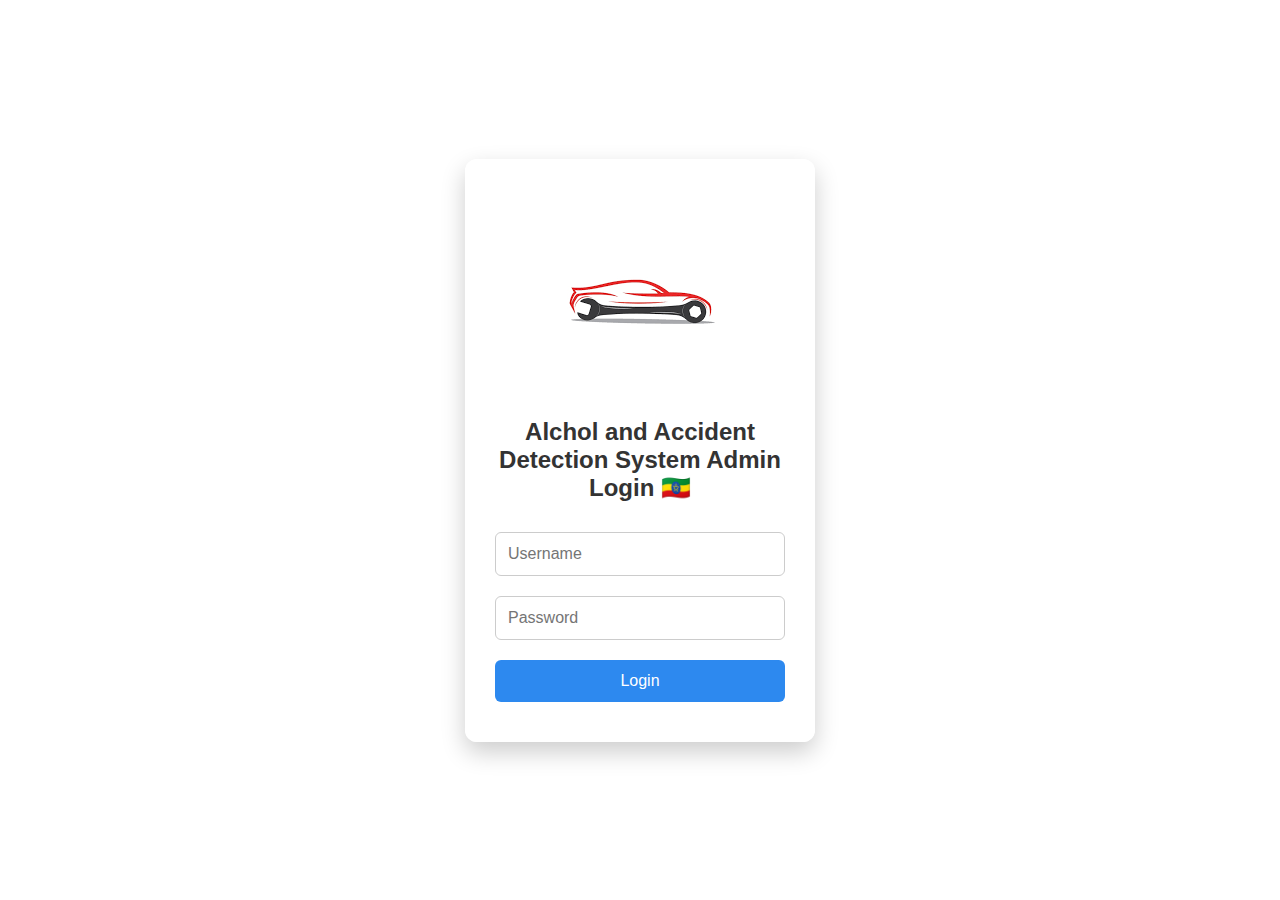
<file: index.html>
<!DOCTYPE html>
<html lang="en">
<head>
  <meta charset="UTF-8">
  <title>Driver Monitoring Login</title>
  <meta name="viewport" content="width=device-width, initial-scale=1.0">
  <style>
    * { box-sizing: border-box; margin: 0; padding: 0; }
    body {
      font-family: 'Segoe UI', sans-serif;
      background: url('https://www.shutterstock.com/image-photo/drunk-driver-behind-wheel-man-600nw-1929357062.jpg') no-repeat center center fixed;
      background-size: cover;
      display: flex;
      justify-content: center;
      align-items: center;
      height: 100vh;
    }
    .login-container {
      background: rgba(255, 255, 255, 0.95);
      padding: 30px;
      border-radius: 12px;
      max-width: 350px;
      width: 100%;
      box-shadow: 0 10px 25px rgba(0, 0, 0, 0.2);
      text-align: center;
    }
    .logo {
      width: 80px;
      height: 80px;
      margin-bottom: 15px;
    }
    h2 {
      margin-bottom: 20px;
      color: #333;
    }
    input {
      width: 100%;
      padding: 12px;
      margin: 10px 0;
      border: 1px solid #ccc;
      border-radius: 6px;
      font-size: 16px;
    }
    button {
      width: 100%;
      padding: 12px;
      background-color: #2D89EF;
      color: white;
      border: none;
      font-size: 16px;
      border-radius: 6px;
      cursor: pointer;
      margin-top: 10px;
    }
    button:hover {
      background-color: #1c66c3;
    }
    .error {
      color: red;
      margin-top: 10px;
      font-size: 14px;
    }
    @media (max-width: 500px) {
      .login-container {
        margin: 0 20px;
      }
    }
  </style>
</head>
<body>
  <div class="login-container">
    <img src="[data-uri]" alt="">
    <h2>Alchol and Accident Detection System Admin Login 🇪🇹</h2>
    <input type="text" id="username" placeholder="Username">
    <input type="password" id="password" placeholder="Password">
    <button onclick="login()">Login</button>
    <div id="error" class="error"></div>
  </div>

  <script>
    const adminUser = {
      username: "admin",
      password: "1234"
    };

    function login() {
      const user = document.getElementById("username").value.trim();
      const pass = document.getElementById("password").value.trim();

      if (user === adminUser.username && pass === adminUser.password) {
        window.location.href = "carlist.html";
      } else {
        document.getElementById("error").textContent = "Invalid username or password.";
      }
    }
  </script>
</body>
</html>
</file>
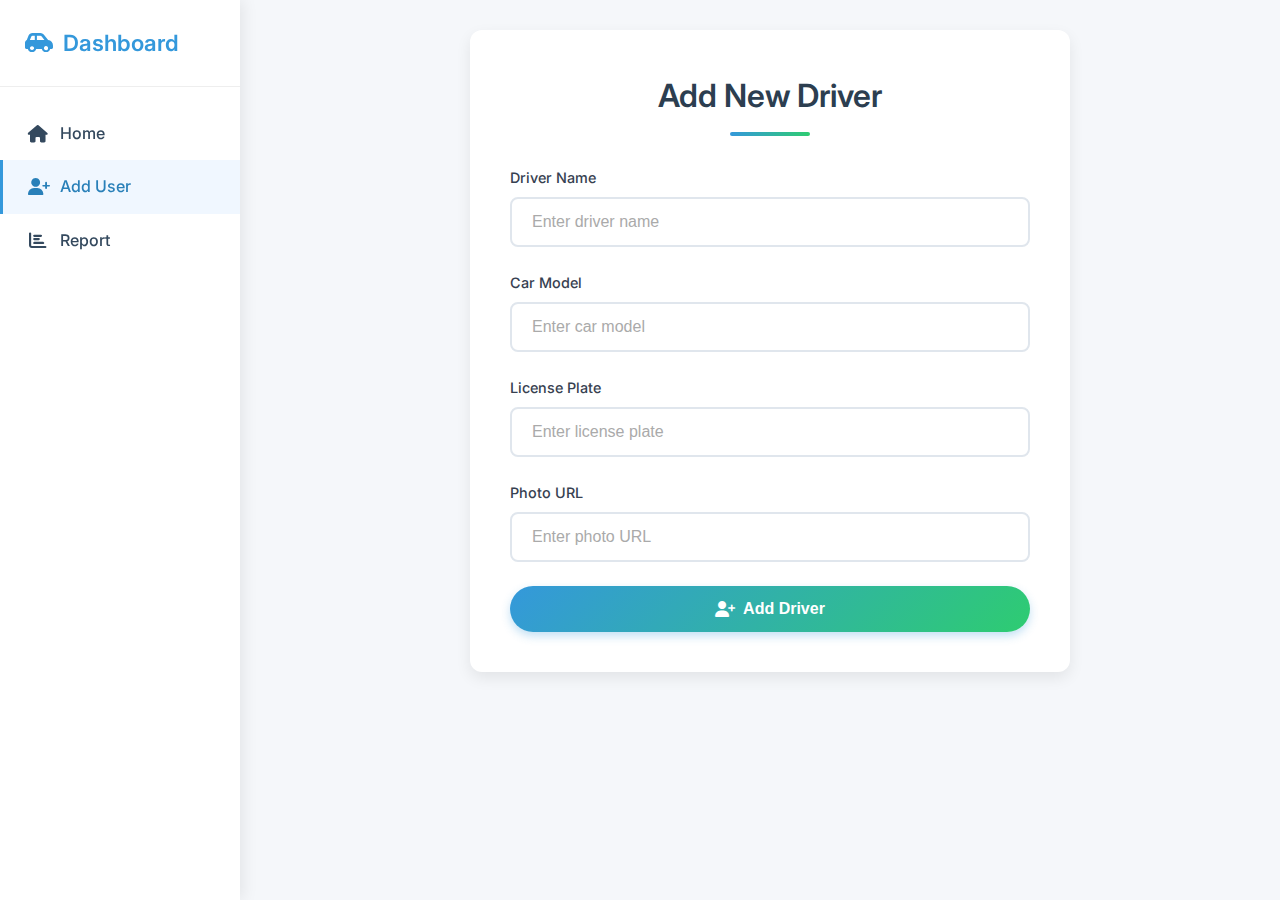
<file: adduser.html>
<!DOCTYPE html>
<html lang="en">
<head>
  <meta charset="UTF-8">
  <meta name="viewport" content="width=device-width, initial-scale=1.0">
  <title>Add Driver</title>
  <link rel="stylesheet" href="https://cdnjs.cloudflare.com/ajax/libs/font-awesome/6.4.0/css/all.min.css">
  <link href="https://fonts.googleapis.com/css2?family=Inter:wght@400;500;600;700&display=swap" rel="stylesheet">
  <style>
    * {
      box-sizing: border-box;
      margin: 0;
      padding: 0;
    }

    body {
      font-family: 'Inter', -apple-system, BlinkMacSystemFont, 'Segoe UI', Roboto, Oxygen, Ubuntu, Cantarell, sans-serif;
      background: #f5f7fa;
      color: #333;
      line-height: 1.6;
      overflow-x: hidden;
    }

    /* Sidebar Styles */
    .sidebar {
      position: fixed;
      top: 0;
      left: 0;
      width: 240px;
      height: 100vh;
      background: #ffffff;
      color: #2c3e50;
      padding: 25px 0;
      box-shadow: 3px 0 15px rgba(0, 0, 0, 0.08);
      z-index: 100;
      transform: translateX(0);
      transition: all 0.3s ease;
    }

    .sidebar-header {
      padding: 0 25px 25px;
      border-bottom: 1px solid #eee;
      margin-bottom: 20px;
    }

    .sidebar-header h3 {
      color: #3498db;
      font-weight: 600;
      font-size: 1.4rem;
      display: flex;
      align-items: center;
    }

    .sidebar-header h3 i {
      margin-right: 10px;
    }

    .nav-menu {
      list-style: none;
      padding: 0;
      margin: 0;
    }

    .nav-item {
      padding: 14px 25px;
      transition: all 0.3s;
      cursor: pointer;
      display: flex;
      align-items: center;
      color: #34495e;
      font-weight: 500;
      border-left: 3px solid transparent;
    }

    .nav-item:hover {
      background: #f8fafc;
      color: #3498db;
    }

    .nav-item.active {
      background: #f0f7ff;
      color: #2980b9;
      border-left: 3px solid #3498db;
    }

    .nav-item i {
      margin-right: 12px;
      font-size: 1.1rem;
      width: 20px;
      text-align: center;
    }

    /* Main Content Styles */
    .main-content {
      margin-left: 260px;
      padding: 30px 40px;
      max-width: calc(100% - 260px);
      transition: all 0.3s;
      min-height: 100vh;
      display: flex;
      align-items: flex-start;
      justify-content: center;
    }

    .form-container {
      background: #ffffff;
      padding: 40px;
      border-radius: 12px;
      box-shadow: 0 6px 15px rgba(0, 0, 0, 0.08);
      max-width: 600px;
      width: 100%;
      transition: all 0.3s cubic-bezier(0.25, 0.8, 0.25, 1);
    }

    .form-container:hover {
      box-shadow: 0 12px 20px rgba(0, 0, 0, 0.15);
    }

    h2 {
      text-align: center;
      margin-bottom: 30px;
      color: #2c3e50;
      font-weight: 600;
      font-size: 2rem;
      position: relative;
      padding-bottom: 15px;
    }

    h2::after {
      content: '';
      position: absolute;
      bottom: 0;
      left: 50%;
      transform: translateX(-50%);
      width: 80px;
      height: 4px;
      background: linear-gradient(90deg, #3498db, #2ecc71);
      border-radius: 2px;
    }

    .form-group {
      margin-bottom: 24px;
      position: relative;
    }

    label {
      display: block;
      margin-bottom: 8px;
      font-weight: 500;
      color: #374151;
      font-size: 0.9rem;
    }

    input {
      width: 100%;
      padding: 14px 20px;
      font-size: 1rem;
      border-radius: 8px;
      border: 2px solid #e0e6ed;
      background: #fff;
      transition: all 0.3s ease;
    }

    input:focus,
    input:hover {
      border-color: #3498db;
      box-shadow: 0 6px 15px rgba(52, 152, 219, 0.2);
      outline: none;
    }

    input::placeholder {
      color: #aaa;
    }

    button {
      width: 100%;
      padding: 14px;
      background: linear-gradient(135deg, #3498db, #2ecc71);
      border: none;
      color: #ffffff;
      font-size: 1rem;
      font-weight: 600;
      border-radius: 30px;
      cursor: pointer;
      transition: all 0.3s ease;
      box-shadow: 0 4px 10px rgba(52, 152, 219, 0.3);
      display: flex;
      align-items: center;
      justify-content: center;
    }

    button:hover {
      transform: translateY(-3px);
      box-shadow: 0 8px 15px rgba(52, 152, 219, 0.4);
    }

    button i {
      margin-right: 8px;
    }

    /* Mobile Menu Toggle */
    .menu-toggle {
      display: none;
      position: fixed;
      top: 20px;
      left: 20px;
      z-index: 1100;
      background: #3498db;
      color: #ffffff;
      border: none;
      padding: 10px;
      border-radius: 8px;
      cursor: pointer;
      transition: all 0.3s;
    }

    .menu-toggle:hover {
      background: #2980b9;
    }

    @media (max-width: 768px) {
      .sidebar {
        width: 70px;
        overflow: hidden;
      }

      .sidebar-header h3 span,
      .nav-item span {
        display: none;
      }

      .sidebar-header h3 i,
      .nav-item i {
        margin-right: 0;
        font-size: 1.3rem;
      }

      .sidebar.active {
        width: 240px;
      }

      .sidebar.active .sidebar-header h3 span,
      .sidebar.active .nav-item span {
        display: inline;
      }

      .main-content {
        margin-left: 70px;
        max-width: calc(100% - 70px);
        padding: 20px;
      }

      .menu-toggle {
        display: block;
      }
    }

    @media (max-width: 480px) {
      .form-container {
        padding: 20px;
      }

      h2 {
        font-size: 1.5rem;
      }
    }
  </style>
</head>
<body>

  <button class="menu-toggle" onclick="toggleSidebar()"><i class="fas fa-bars"></i></button>

  <div class="sidebar">
    <div class="sidebar-header">
      <h3><i class="fas fa-car-side"></i> <span>Dashboard</span></h3>
    </div>
    <ul class="nav-menu">
      <li class="nav-item" onclick="window.location.href='carlist.html'">
        <i class="fas fa-home"></i> <span>Home</span>
      </li>
      <li class="nav-item active" onclick="window.location.href='adduser.html'">
        <i class="fas fa-user-plus"></i> <span>Add User</span>
      </li>
      <li class="nav-item" onclick="window.location.href='report.html'">
        <i class="fas fa-chart-bar"></i> <span>Report</span>
      </li>
    </ul>
  </div>

  <div class="main-content">
    <div class="form-container">
      <h2>Add New Driver</h2>
      <form id="driver-form">
        <div class="form-group">
          <label for="name">Driver Name</label>
          <input type="text" id="name" placeholder="Enter driver name" required>
        </div>
        <div class="form-group">
          <label for="model">Car Model</label>
          <input type="text" id="model" placeholder="Enter car model" required>
        </div>
        <div class="form-group">
          <label for="plate">License Plate</label>
          <input type="text" id="plate" placeholder="Enter license plate" required>
        </div>
        <div class="form-group">
          <label for="photo">Photo URL</label>
          <input type="url" id="photo" placeholder="Enter photo URL" required>
        </div>
        <button type="submit"><i class="fas fa-user-plus"></i> Add Driver</button>
      </form>
    </div>
  </div>

  <script>
    function toggleSidebar() {
      document.querySelector('.sidebar').classList.toggle('active');
    }

    document.getElementById('driver-form').addEventListener('submit', function(e) {
      e.preventDefault();

      const newDriver = {
        name: document.getElementById('name').value,
        model: document.getElementById('model').value,
        plate: document.getElementById('plate').value,
        image: document.getElementById('photo').value || 'https://via.placeholder.com/400x300?text=No+Image'
      };

      let existingCars = JSON.parse(localStorage.getItem('cars')) || [];
      const carExists = existingCars.some(car => car.plate === newDriver.plate);

      if (!carExists) {
        existingCars.push(newDriver);
        localStorage.setItem('cars', JSON.stringify(existingCars));
        alert('Driver added successfully!');
        window.location.href = 'carlist.html';
      } else {
        alert('A car with this plate number already exists!');
      }
    });
  </script>

</body>
</html>
</file>
